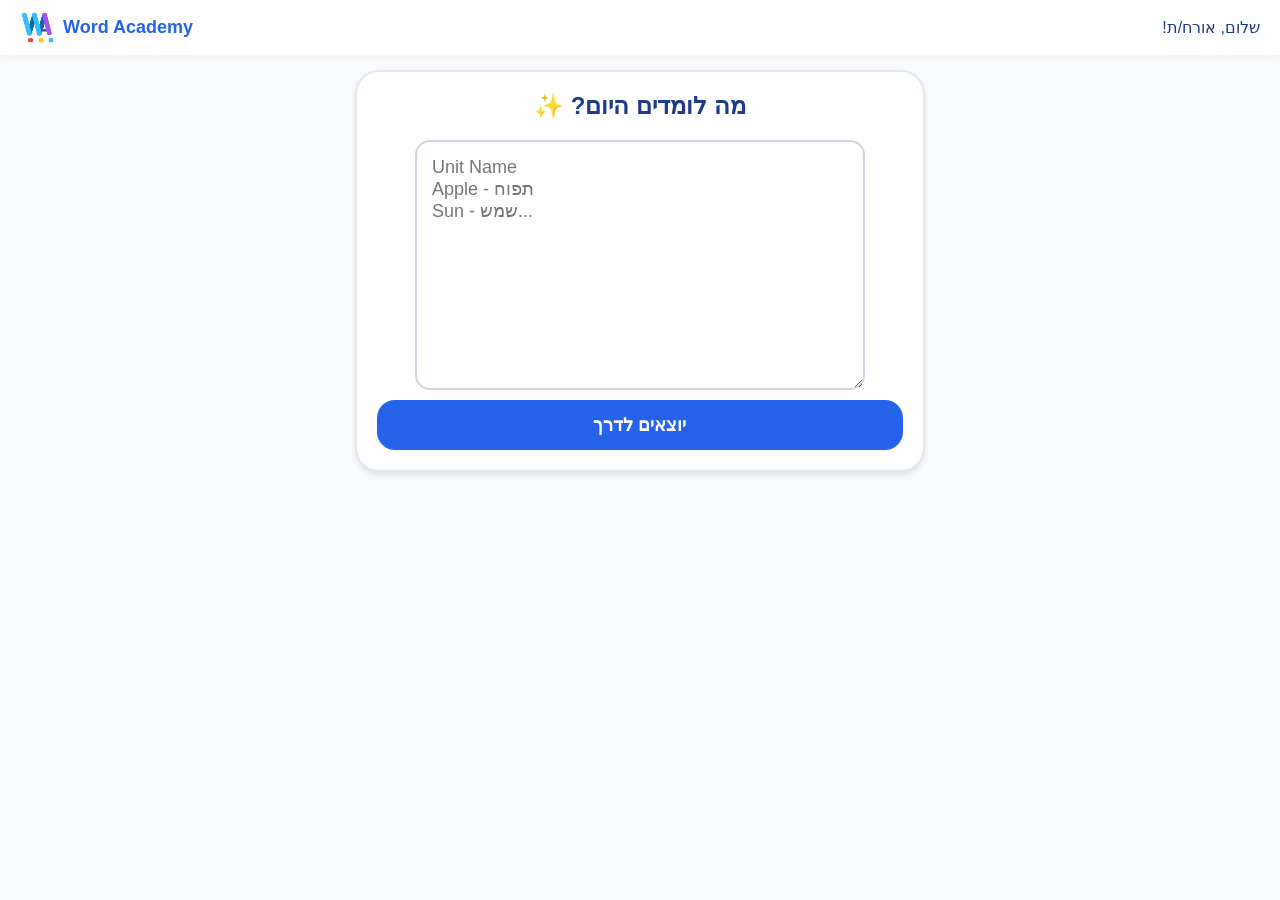
<file: create-list.html>
<!DOCTYPE html>
<html lang="he" dir="rtl">
<head>
    <meta charset="UTF-8">
    <meta name="viewport" content="width=device-width, initial-scale=1.0, maximum-scale=1.0, user-scalable=no">
    <title>Word Academy</title>
    <link rel="icon" type="image/png" href="favicon.png">
    <link rel="stylesheet" href="css/style.css">
    <link href="https://fonts.googleapis.com/css2?family=Comic+Neue:wght@400;700&display=swap" rel="stylesheet">
</head>
<body>

<div class="header">
    <div id="user-display">שלום, אורח/ת!</div>
    <div class="header-left">
        <img src="logo.svg" alt="WA" class="logo-img">
        <h2 style="font-size:18px; color:var(--blue); margin:0; font-family: inherit;">Word Academy</h2>
    </div>
</div>

<div class="container">
    <div id="screen-input" class="card-box">
        <h2 style="margin-top:0;">מה לומדים היום? ✨</h2>
        <textarea id="wordInput" placeholder="Unit Name&#10;Apple - תפוח&#10;Sun - שמש..."></textarea>
        <button class="btn" onclick="initApp()">יוצאים לדרך</button>
    </div>

    <div id="screen-quiz" class="card-box hidden">
        <div id="quiz-unit-display" style="font-weight:bold; color:var(--blue); margin-bottom:5px;"></div>
        <div id="quiz-progress" style="font-size:14px; margin-bottom:15px; color:#64748b;"></div>
        <div style="font-size:36px; font-weight:bold; margin-bottom:25px; display:flex; align-items:center; justify-content:center; gap:15px;">
            <span id="quiz-eng"></span>
            <button onclick="speak('quiz-eng')" style="background:none; border:none; font-size:28px; cursor:pointer;">🔊</button>
        </div>
        <div id="quiz-options"></div>
    </div>

    <div id="screen-summary" class="card-box hidden">
        <div style="display:flex; justify-content:space-between; margin-bottom:15px; align-items: center;">
            <button onclick="location.href='https://word-academy-8b91d.web.app/'" style="background:none; border:none; font-size:24px; cursor:pointer;">🏠</button>
            <button onclick="shareList()" style="background:none; border:none; font-size:16px; color:var(--blue); cursor:pointer; font-weight: bold; font-family: inherit;">🔗 שתף רשימה</button>
        </div>
        <h2 style="margin:0;">הציון שלך:</h2>
        <div id="final-score" style="font-size:64px; font-weight:bold; color:var(--blue); margin:10px 0;">0%</div>
        
        <button class="btn" style="background:var(--green)" onclick="shareAchievement()">שתף הישג בוואטסאפ</button>
        
        <div id="game-lock" style="margin-top:20px; padding:15px; border:2px dashed #cbd5e1; border-radius:15px;">
            <div id="lock-msg">🔓 המשחקים ייפתחו ב-70% הצלחה</div>
            <div style="display:flex; gap:10px; margin-top:10px;">
                <button id="btn-c4" class="btn" onclick="startC4()" disabled>
                    <span class="color-dot" style="background:var(--red);"></span>
                    <span class="color-dot" style="background:var(--accent);"></span>
                    4 בשורה
                </button>
                <button id="btn-mem" class="btn" onclick="startMemory()" disabled style="background:var(--navy)">משחק זיכרון</button>
            </div>
        </div>
        <button class="btn" style="background:none; border:2px solid var(--blue); color:var(--blue); margin-top:20px;" onclick="restartQuiz()">🔄 תרגול חוזר</button>
    </div>

    <div id="screen-c4" class="card-box hidden">
        <div style="text-align:left;"><span onclick="showScreen('screen-summary')" style="cursor:pointer; font-weight:bold;">✖ סגור</span></div>
        <button id="c4-turn-btn" class="btn" onclick="c4Ask()"></button>
        
        <div style="display:grid; grid-template-columns:repeat(7,1fr); width:100%; max-width:450px; margin:15px auto 5px; font-weight:bold;">
            <span>1</span><span>2</span><span>3</span><span>4</span><span>5</span><span>6</span><span>7</span>
        </div>
        
        <div style="display:grid; grid-template-columns:repeat(7,1fr); width:100%; max-width:450px; margin:0 auto 10px; color:var(--blue);">
            <span class="drop-arrow" onclick="dropToken(0)">▼</span>
            <span class="drop-arrow" onclick="dropToken(1)">▼</span>
            <span class="drop-arrow" onclick="dropToken(2)">▼</span>
            <span class="drop-arrow" onclick="dropToken(3)">▼</span>
            <span class="drop-arrow" onclick="dropToken(4)">▼</span>
            <span class="drop-arrow" onclick="dropToken(5)">▼</span>
            <span class="drop-arrow" onclick="dropToken(6)">▼</span>
        </div>
        
        <div class="board" id="c4-board"></div>
    </div>

    <div id="screen-memory" class="card-box hidden">
        <div style="text-align:left; margin-bottom:10px;"><span onclick="showScreen('screen-summary')" style="cursor:pointer; font-weight:bold;">✖ סגור</span></div>
        <div id="memory-moves">צעדים: 0</div>
        <div id="memory-grid" class="memory-grid"></div>
    </div>
</div>

<div id="msg-modal" class="modal">
    <div class="modal-content">
        <div id="msg-stripe" class="modal-stripe"></div>
        <div id="msg-body" class="modal-body"></div>
        <button id="modal-close-btn" class="btn" onclick="closeMsg()" style="width:80%; margin: 10px auto 20px; display:block;">סגור</button>
    </div>
</div>

    
    <script src="js/main.js"></script>
    <script src="js/connect4.js"></script>
    <script src="js/memory.js"></script>
</body>
</html>
</file>
<file: css/style.css>
/* css/style.css */

:root { 
    --bg: #f8fafc; 
    --navy: #1e3a8a; 
    --blue: #2563eb; 
    --green: #22c55e; 
    --red: #ef4444; 
    --accent: #facc15; 
    --border: #e2e8f0;
}

/* החלת הגופן Segoe UI על כל האתר בצורה גורפת */
* {
    font-family: 'Segoe UI', Tahoma, Geneva, Verdana, sans-serif !important;
}

body { 
    background: var(--bg); 
    color: var(--navy); 
    margin: 0; 
    text-align: center; 
    height: 100vh; 
    display: flex; 
    flex-direction: column; 
    overflow: hidden; 
}

.header { 
    background: white; 
    padding: 10px 20px; 
    display: flex; 
    justify-content: space-between; 
    align-items: center; 
    box-shadow: 0 2px 10px rgba(0,0,0,0.05); 
}

.header-left { display: flex; align-items: center; gap: 8px; direction: ltr; }
.logo-img { height: 35px; width: auto; }

.container { 
    flex: 1; 
    max-width: 600px; 
    margin: 0 auto; 
    padding: 15px; 
    width: 100%; 
    box-sizing: border-box; 
    overflow-y: auto; 
    display: flex; 
    flex-direction: column; 
    align-items: center; 
}

.card-box { 
    background: white; 
    padding: 20px; 
    border-radius: 24px; 
    border: 2px solid var(--border); 
    margin-bottom: 15px; 
    width: 100%; 
    box-sizing: border-box; 
    box-shadow: 0 4px 6px -1px rgba(0, 0, 0, 0.1);
}

#wordInput { 
    width: 100%; 
    max-width: 450px; 
    height: 250px; 
    direction: ltr; 
    text-align: left; 
    font-size: 18px; 
    padding: 15px; 
    border-radius: 15px; 
    border: 2px solid #cbd5e1; 
    box-sizing: border-box; 
    margin: 0 auto; 
    display: block;
}

.btn { 
    background: var(--blue); 
    color: white; 
    border: none; 
    padding: 14px; 
    border-radius: 18px; 
    font-size: 18px; 
    font-weight: bold; 
    width: 100%; 
    cursor: pointer; 
    margin-top: 10px; 
    transition: transform 0.1s;
}
.btn:active { transform: scale(0.98); }

.opt-btn { 
    background: #f1f5f9; 
    border: 1px solid #cbd5e1; 
    padding: 16px; 
    border-radius: 12px; 
    font-size: 18px; 
    margin-bottom: 12px; 
    width: 100%; 
    cursor: pointer;
}

.correct { background: var(--green) !important; color: white; border-color: var(--green); }
.wrong { background: var(--red) !important; color: white; border-color: var(--red); }

.board { 
    background: var(--blue); 
    padding: 8px; 
    border-radius: 15px; 
    display: grid; 
    grid-template-columns: repeat(7, 1fr); 
    gap: 5px; 
    width: 100%; 
    max-width: 450px; 
    margin: 0 auto; 
}
.cell { aspect-ratio: 1; border-radius: 50%; background: #ffffff33; position: relative; }
.cell.red { background: var(--red); }
.cell.yellow { background: var(--accent); }

.color-dot {
    display: inline-block;
    width: 12px;
    height: 12px;
    border-radius: 50%;
    margin-right: 5px;
}

.drop-arrow { cursor: pointer; font-size: 24px; color: var(--blue); }

.memory-grid {
    display: grid;
    grid-template-columns: repeat(4, 1fr);
    gap: 10px;
    width: 100%;
}

.mem-card {
    aspect-ratio: 1;
    background: var(--navy);
    color: white;
    border-radius: 12px;
    display: flex;
    align-items: center;
    justify-content: center;
    font-size: 14px;
    font-weight: bold;
    cursor: pointer;
    padding: 5px;
    box-sizing: border-box;
}
.mem-card.flipped { background: white; color: var(--navy); border: 2px solid var(--navy); }
.mem-card.matched { visibility: hidden; }

.modal { 
    display: none; 
    position: fixed; 
    z-index: 5000; 
    inset: 0; 
    background: rgba(0,0,0,0.85); 
    align-items: center; 
    justify-content: center; 
}
.modal-content { background: white; border-radius: 24px; width: 85%; max-width: 320px; overflow: hidden; padding-bottom: 10px;}
.modal-stripe { height: 10px; width: 100%; }
.modal-body { padding: 20px; font-size: 20px; font-weight: bold; line-height: 1.4; }

.hidden { display: none !important; }
#memory-moves { font-size: 16px; font-weight: bold; color: var(--navy); margin-bottom: 10px; }
</file>
